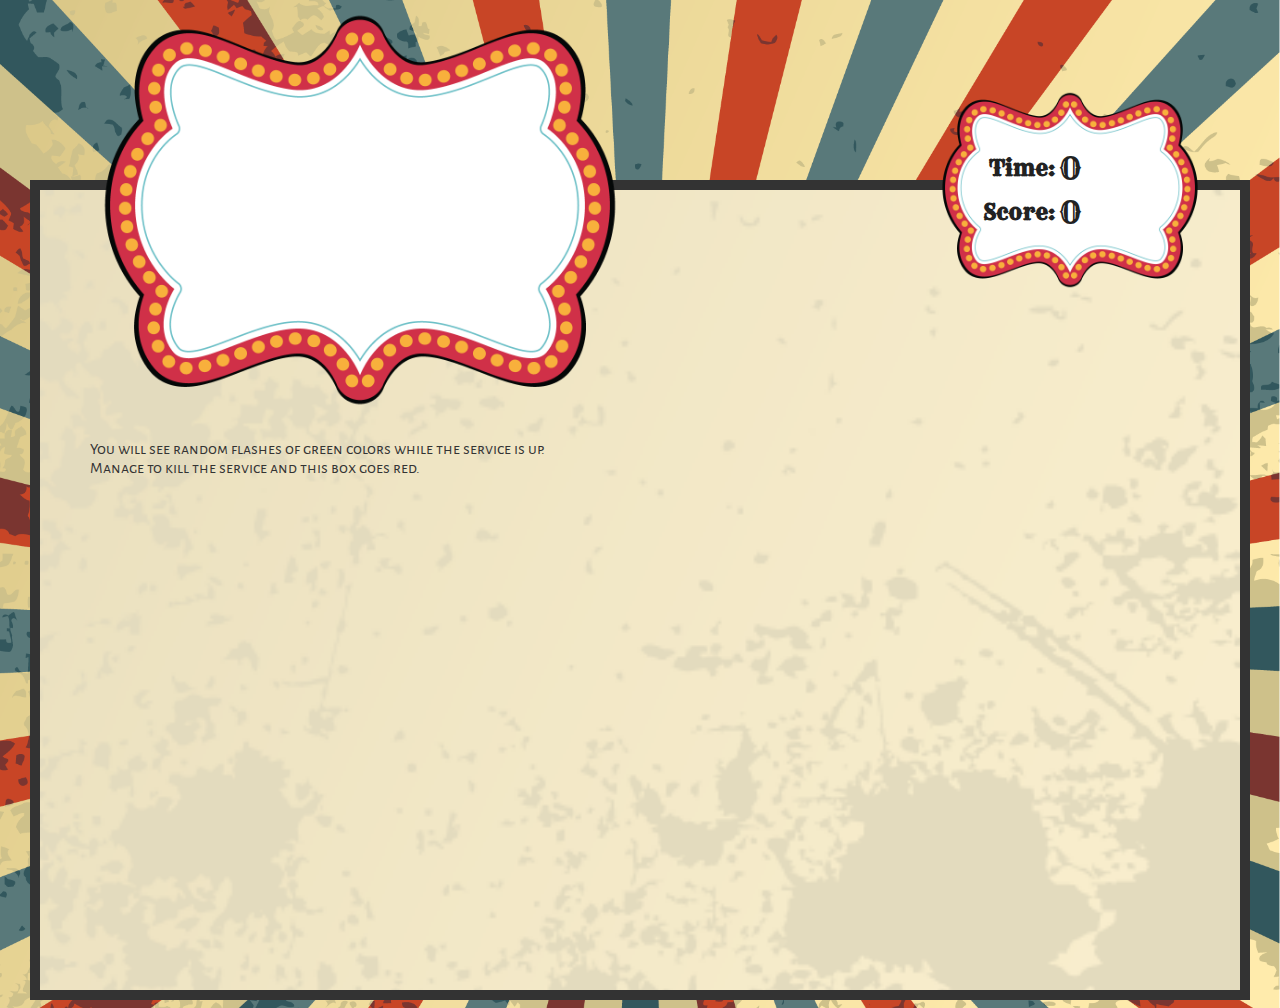
<file: apps/game/containers/default/index.html>
<!--
Copyright 2017 Google Inc. All Rights Reserved.

Licensed under the Apache License, Version 2.0 (the "License");
you may not use this file except in compliance with the License.
You may obtain a copy of the License at

    http://www.apache.org/licenses/LICENSE-2.0

Unless required by applicable law or agreed to in writing, software
distributed under the License is distributed on an "AS IS" BASIS,
WITHOUT WARRANTIES OR CONDITIONS OF ANY KIND, either express or implied.
See the License for the specific language governing permissions and
limitations under the License.
-->
<!DOCTYPE html>
<html lang="en">
<head>
    <meta charset="UTF-8">
    <meta name="viewport" content="width=device-width, initial-scale=1, maximum-scale=1, user-scalable=0"/> 
    <title>Whack a Pod!</title>
    <link href="https://fonts.googleapis.com/css?family=Alegreya+Sans+SC|Rye|Source+Code+Pro" rel="stylesheet">
    <link href="assets/css/main.css" rel="stylesheet">
    <script src="https://ajax.googleapis.com/ajax/libs/jquery/3.1.1/jquery.min.js"></script>
    <script src="assets/js/lib.js"></script>
    <script src="assets/js/main.js"></script>
</head>
<body>
    <div class="holder">
        <div class="report"></div>
         <p>You will see random flashes of green colors while the service is up.<br /> 
        Manage to kill the service and this box goes red.</p>

        <div class="pods">
        </div>
        <div class="pods-table">
            <table>
                <tr>
                    <td id="pod-0"></td>
                    <td id="pod-1"></td>
                    <td id="pod-2"></td>
                </tr>
                <tr>
                    <td id="pod-3"></td>
                    <td id="pod-4"></td>
                    <td id="pod-5"></td>
                </tr>
                <tr>
                    <td id="pod-6"></td>
                    <td id="pod-7"></td>
                    <td id="pod-8"></td>
                    <td id="pod-9"></td>
                    <td id="pod-10"></td>
                    <td id="pod-11"></td>
                </tr>
            </table>
        </div>
        <div class="alert">
            <div class="msg"></div>
        </div>
        <div class="bombpanel">
            <img id="bomb" src="assets/img/bomb_waiting.png" />
            <p>Click the bomb to whack all the pods at once!</p>
        </div>
        <div class="scoreboard">
            <table>
                <tr>
                    <th>Time:
                    <td class="timer">0</td>
                </tr>
                <tr>
                    <th>Score:
                    <td class="total">0</td>
                </tr>
            </table>
        </div>
        <div class="overlay overlay-report">
            <p>We have a <a href="http://kubernetes.io/docs/user-guide/services/">Kubernetes service</a> 
            that <a href="/api/color/index.php">returns a random color of green</a>.  You can see the color of this 
            sign changing constantly because we constantly poll it. That's how 
            we know Kubernetes is keeping the service up.</p> 
        </div>
        <div class="overlay overlay-pods">
            <p>Each one of these moles represents an actual Kuberntes pod. When 
            you whack them, you kill the pod. The goal is to try and knock down 
            enough pods that you disrupt the service. <strong>Notice:</strong></p> 
            
            <ul>
                <li>How fast Kubernetes pods come back up</li>
                <li>How hard it is to disrupt the service.</li>
                <li>How fast the service comes back up after you manage to disrupt it</li>
            </ul>    
        </div>
        <div class="overlay overlay-scoreboard">
            <p>Scoring</a> 
            <table>
                <tr><th>Knock down pod:</th><td class="number">1</td><td>point</td></tr>
                <tr><th>Disrupt service:</th><td class="number">100</td><td>points</td></tr>
            </table>
        </div>
        
    </div>
    
    <div id="start-modal" class="modal">
        <div class="modal-message">
            <h1>Welcome!</h1>
            <p>Push the button to deploy to Kubernetes.
            When ready, a whistle wil blow, and then you'll get to knock down
               Kubernetes pods/moles. The pods are keeping your 
                service up. 
                
            <p><strong>See if you can knock down enough of them to 
                disrupt the service.</strong>
            </p>
            <button id="deploy-start">Click to deploy</button>
            <br /><br />
            <code>
                kubectl create -f whack-a-pod-deployment.yaml
            </code>    

        </div>
    </div>
    <div id="end-modal" class="modal">
        <div class="modal-message">
            <h1>Good Job!</h1>
            <p>You did the following:</p>
            <ul>
                <li>Killed <span id="total-pods">0</span></li>
                <li>Caused <span id="total-knockdowns">0</span></li>
                <li>For total of <span id="total-score">0</span></li>
            </ul>    
            <button id="restart">Restart</button>
        </div>
    </div>        
</body>
</html>
</file>
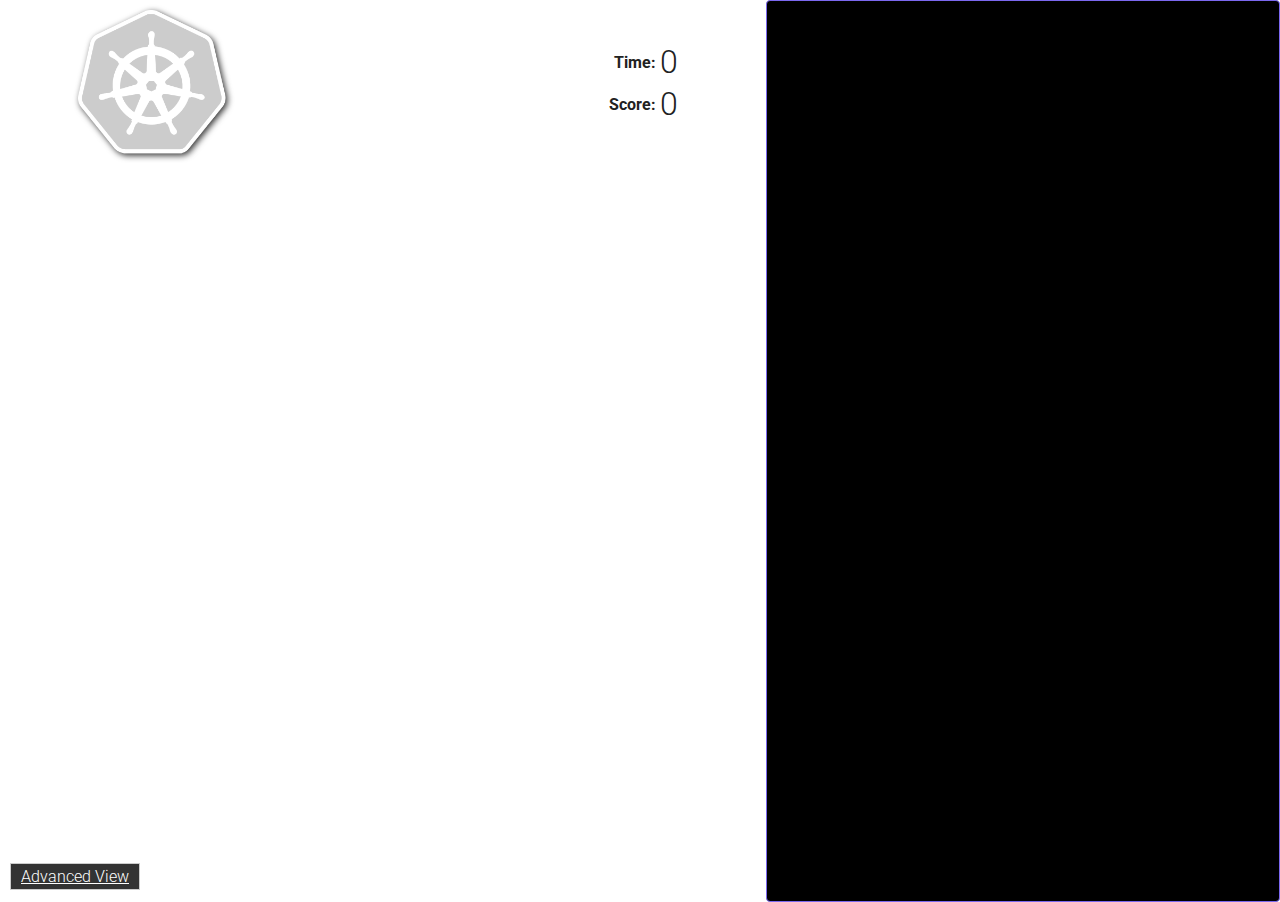
<file: apps/game/containers/default/next.html>
<!--
Copyright 2017 Google Inc. All Rights Reserved.

Licensed under the Apache License, Version 2.0 (the "License");
you may not use this file except in compliance with the License.
You may obtain a copy of the License at

    http://www.apache.org/licenses/LICENSE-2.0

Unless required by applicable law or agreed to in writing, software
distributed under the License is distributed on an "AS IS" BASIS,
WITHOUT WARRANTIES OR CONDITIONS OF ANY KIND, either express or implied.
See the License for the specific language governing permissions and
limitations under the License.
-->
<!DOCTYPE html>
<html lang="en">
<head>
    <meta charset="UTF-8">
    <meta name="viewport" content="width=device-width, initial-scale=1, maximum-scale=1, user-scalable=0"/> 
    <title>Whack a Pod!</title>
    <link href="//fonts.googleapis.com/css?family=Roboto:100,300,400,500,700,900,900i|Source+Code+Pro:400,900" rel="stylesheet">
    <link href="assets/css/next.css" rel="stylesheet">
    <script src="https://ajax.googleapis.com/ajax/libs/jquery/3.2.1/jquery.min.js"></script>
    <script src="assets/js/lib.js"></script>
    <script src="assets/js/next.js"></script>
</head>
<body>
    <div class="holder">
        <div class="report"></div>
         

        <div class="pods-table">
            <table>
                <tr>
                    <td id="pod-0"></td>
                    <td id="pod-1"></td>
                    <td id="pod-2"></td>
                </tr>
                <tr>
                    <td id="pod-3"></td>
                    <td id="pod-4"></td>
                    <td id="pod-5"></td>
                </tr>
                <tr>
                    <td id="pod-6"></td>
                    <td id="pod-7"></td>
                    <td id="pod-8"></td>
                </tr>
            </table>
        </div>
        <div class="pods-explain">
            <table>
                <tr>
                    <th class="pending">Can't hit&hellip; yet. </th>
                </tr>
                <tr>
                    <th class="running">Hit away.</th>
                </tr>
                <tr>
                    <th class="terminating">Already Hit.</th>
                </tr>
            </table>
        </div>    
        <div class="alert">
            <div class="msg"></div>
        </div>
        <div class="bombpanel">
            <img id="bomb" src="assets/img/bomb_waiting_next.png" />
            <p>Click the star to whack all the pods at once!</p>
        </div>
        <div class="scoreboard">
            <table>
                <tr>
                    <th>Time:
                    <td class="timer">0</td>
                </tr>
                <tr>
                    <th>Score:
                    <td class="total">0</td>
                </tr>
            </table>
        </div>
        <div class="overlay overlay-report">
            <p>We have a <a href="http://kubernetes.io/docs/user-guide/services/">Kubernetes service</a> 
            that <a href="/api/color/index.php">returns a random color of green</a>.  You can see the color of this 
            sign changing constantly because we constantly poll it. That's how 
            we know Kubernetes is keeping the service up.</p> 
        </div>
        <div class="overlay overlay-pods">
            <p>Each one of these moles represents an actual Kuberntes pod. When 
            you whack them, you kill the pod. The goal is to try and knock down 
            enough pods that you disrupt the service. <strong>Notice:</strong></p> 
            
            <ul>
                <li>How fast Kubernetes pods come back up</li>
                <li>How hard it is to disrupt the service.</li>
                <li>How fast the service comes back up after you manage to disrupt it</li>
            </ul>    
        </div>
        <div class="overlay overlay-scoreboard">
            <p>Scoring</a> 
            <table>
                <tr><th>Knock down pod:</th><td class="number">1</td><td>point</td></tr>
                <tr><th>Disrupt service:</th><td class="number">100</td><td>points</td></tr>
            </table>
        </div>
        
    </div>
    
    <div id="start-modal" class="modal">
        <div class="modal-message">
            <h1>Welcome!</h1>
            <p>Push the button to deploy to Kubernetes.
            When ready, a whistle will blow, and then you'll get to knock down
               Kubernetes pods. The pods are keeping your service up. 
                
            <p><strong>See if you can knock down enough of them to 
                disrupt the service!</strong>
            </p>
            <button id="deploy-start">Click to deploy</button>
            <br /><br />
            <code> 
                kubectl create -f whack-a-pod-deployment.yaml
            </code>    

        </div>
    </div>
    <div id="end-modal" class="modal">
        <div class="modal-message">
            <h1>Good Job!</h1>
            <p>You did the following:</p>
            <ul>
                <li>Killed <span class="totals" id="total-pods">0</span></li>
                <li>Caused <span class="totals" id="total-knockdowns">0</span></li>
                <li>For total of <span class="totals" id="total-score">0</span></li>
            </ul>    
            <button id="restart">Restart</button>
        </div>
    </div> 
    
    <pre><div id="logwindow"></div></pre>
     <nav><a href="advanced.html">Advanced View</a></nav>          
</body>
</html>
</file>
<file: apps/game/containers/default/assets/css/main.css>
/*Copyright 2017 Google Inc. All Rights Reserved.

Licensed under the Apache License, Version 2.0 (the "License");
you may not use this file except in compliance with the License.
You may obtain a copy of the License at

    http://www.apache.org/licenses/LICENSE-2.0

Unless required by applicable law or agreed to in writing, software
distributed under the License is distributed on an "AS IS" BASIS,
WITHOUT WARRANTIES OR CONDITIONS OF ANY KIND, either express or implied.
See the License for the specific language governing permissions and
limitations under the License.*/

body{
    background: url("background2.png");
    background-size: cover;
    color: #333;
    font-family: 'Alegreya Sans SC', sans-serif;
}
.holder{
    padding-top: 250px;
    width: 1200px;
    margin: 180px auto 5px auto;
    background: url("holder_background.png");
    background-size: cover;
    border: 10px solid #333;
    min-height: 550px;
    position: relative;
}

.holder p{
     margin: 0 50px;
}

.report{
    position: absolute;
    left: 20px;
    top: -180px;
    width: 600px;
    height: 400px;
    padding-top: 110px;
    transition: color 0.2s ease;
    font-family: 'Rye', cursive;
    font-size: 2.8rem;
    color: #222;
    text-align: center;
    background: url("sign.png");
    background-size: contain;
    background-repeat: no-repeat;
}
.report span{
    margin: 0 100px;
    display: block;
}

.scoreboard{
    width: 300px;
    height: 200px;
    padding-top: 55px;
    font-family: 'Rye', cursive;
    font-size: 1.4rem;
    color: #222;
    text-align: center;
    background: url("sign.png");
    background-size: contain;
    background-repeat: no-repeat;
    position: absolute;
    right: 20px;
    top: -100px;
}
.scoreboard table{
    margin: 0 60px;
}
.scoreboard th{
    text-align: right;
}
.scoreboard td{
    font-size: 2rem;
}

.pods{
    cursor: url("cursor_inactive.png"), auto;
    margin: 0px 50px 0 50px;
    display: block;
    position: relative;
    z-index: 25;
    user-select: none;
}



.pod{
    cursor: url("cursor.png"), pointer;
    width: 78px;
    height: 83px;
    margin: 5px 5px 35px 5px;
    background-size: contain;
    background-repeat: no-repeat;
    display: inline-block;
    cursor: url("cursor.png"), pointer;
    text-align: center;
    vertical-align: bottom;
    font-family: 'Alegreya Sans SC', sans-serif;
    font-size: 1.5rem;
    position: relative;
    user-select: none;
}

.pod span{
    position: absolute;
    bottom: -25px;
    width: 100%;
    display: block;
    left: 0;
    text-align: center;

}


.pending {
    background-image: url("pending.png");
    color:yellow;
}

.running {
    background-image: url("running.png");
    color:#555;
}

.terminating {
    background-image: url("terminating.png");
    color:red;
}

#bomb{
    width: 200px;
    height: 199px;
}

.bombpanel{
    display:none;
    position: absolute;
    right: 0;
    top: 50%;
    width: 50%;
}

.bombpanel p{
    position: absolute;
    top: 40px;
    right:0;
    width: 60%;
    font-size: 2rem;
}    

.alert{
    position: absolute;
    right:15%;
    top: -15%;
    width: 50%;
    background: url("alert.png");
    background-size: cover;
    background-repeat: no-repeat;
    font-family: 'Rye', cursive;
    font-size: 1.8rem;
    width: 571px;
    height: 526px;
    margin: 5px auto;
    text-align: center;
    color: #444;
    z-index: 50;
    display: none;
}

.alert .msg{
    position: absolute;
    top: 180px;
    margin: 0 140px 0 140px; 
}

.overlay{
    font-family: 'Source Code Pro', monospace;
    font-size: 14px;
    background-color: #ccc;
    border: 1px solid red;
    display: none;
}

.overlay p{
    margin: 10px;
    padding: 10px;
}

.overlay table{
    margin: 10px;
    padding: 10px;
}


.overlay th{
    text-align: left;
    font-weight: 500;
}

.overlay th, .overlay td{
    padding: 2px 4px;
}

.overlay td.number{
    text-align: right;
    font-weight: 900;
}


.overlay-report{
    position:absolute;
    top: -180px;
    left: 40px;
    width: 550px;
}

.overlay-pods{
    position: absolute;
    width: 620px;
    right: 20px;
    top: 110px; 

}

.overlay-scoreboard{
    position: absolute;
    width: 320px;
    right: 20px;
    top: -180px;

}

.explain{
    position: fixed;
    right: 0;
    top: 0;
    margin: 5px;
    padding: 5px;
    background-color: #ccc;
    border: 1px solid red;
    opacity: 0.5;
    cursor: pointer;

}

.explain-show{
    background-color: #fff;
    border: 1px solid red;
    opacity: 1;

}

.pods-table{
    margin: 0px 50px 0 50px;
    cursor: url("cursor_inactive.png"), auto;
}

.modal{
    min-height: 100%;
    width: 100%;
    background-color: rgba(66,66,66,.5);
    position: absolute;
    top: 0;
    left: 0;
    display: none;
    z-index: 98;
}

.modal-message{
    font-family: 'Source Code Pro', monospace;
    height: 300px;
    width: 600px;
    background-color: #fff;
    margin: 200px auto;
    padding: 20px;
    border: 3px solid #333;
    z-index: 99;
}

.modal-message code{
    background-color: #000;
    color: #0f0;
    display: block;
    margin: 3px 0;
    padding: 2px;
    border: 1px solid #999;
}
</file>
<file: apps/game/containers/default/assets/css/next.css>
/*Copyright 2017 Google Inc. All Rights Reserved.

Licensed under the Apache License, Version 2.0 (the "License");
you may not use this file except in compliance with the License.
You may obtain a copy of the License at

    http://www.apache.org/licenses/LICENSE-2.0

Unless required by applicable law or agreed to in writing, software
distributed under the License is distributed on an "AS IS" BASIS,
WITHOUT WARRANTIES OR CONDITIONS OF ANY KIND, either express or implied.
See the License for the specific language governing permissions and
limitations under the License.*/

body{
    color: #333;
    font-family: 'Roboto', sans-serif;
    font-weight: 300;
}


.holder{
    padding-top: 250px;
    width: 60%;
    margin: 50px 0 5px 0;
    background-size: cover;
    position: relative;
    border-radius: 4px;
    overflow: 0;
}

.holder p{
     margin: 0 25px;
}

.holder p:first-of-type{
    margin-top: -90px;
}


.report{
    position: absolute;
    left: 70px;
    top: -40px;
    width: 150px;
    height: 135px;
    padding-top: 140px;
    transition: color 0.2s ease;
    -webkit-transition: -webkit-filter 0.2s ease;
    color: #222;
    text-align: center;
    background: url("service_inactive.png");
    background-size: contain;
    background-repeat: no-repeat;
    -webkit-filter: drop-shadow(2px 2px 3px #333);
}

#report_message{
    position: absolute;
    top: 120px;
    left: 45px;
    font-weight: 700;
}

.report span{
    font-weight: 900;
    display: block;
    width: 300px;
    position: relative;
    top: 15px;
    left: -75px;
}

.service_up{
    background: url("service_up.png");
    background-size: contain;
    background-repeat: no-repeat;
}

.service_down{
    background: url("service_down.png");
    background-size: contain;
    background-repeat: no-repeat;
}



.scoreboard{
    width: 200px;
    height: 100px;
    padding-top: 25px;
    color: #222;
    text-align: center;
    position: absolute;
    right: 20px;
    top: -35px;
    border-radius: 2px;

}
.scoreboard table{
    margin: 0 60px;
}
.scoreboard th{
    text-align: right;
}
.scoreboard td{
    font-size: 2rem;
}




.pod{
    cursor: url("cursor_next.png"), pointer;
    width: 80px;
    height: 80px;
    margin: 5px 5px 35px 5px;
    background-color: #000000;
    color: #fff;
    display: inline-block;
    text-align: center;
    vertical-align: bottom;
    position: relative;
    user-select: none;
    border-radius: 50px;
    border: 5px solid #ccc;
    transition: border-color .5s, border-width .5s, -webkit-filter 0.5s ;
}

.pod span{
    position: relative;
    top: 30px;
    width: 100%;
    display: block;
    left: 0;
    text-align: center;
    font-weight: 700;
}

.pods-table{
    margin: -110px 50px 0 50px;
    width: 380px;
    cursor: url("cursor_next_inactive.png"), auto;
    position: relative;
}



.pending {
    background-color: #fabb05;
    cursor: url("cursor_next_inactive.png"), auto;
    -webkit-filter: drop-shadow(1px 1px 1px rgba(66,66,66,.8));
}

.running {
    background-color:#0f9058;
    cursor: url("cursor_next.png"), auto;
    -webkit-filter: drop-shadow(4px 4px 5px rgba(66,66,66,.5));
}

.hit {
    -webkit-filter: drop-shadow(1px 1px 1px rgba(66,66,66,.8));
    cursor: url("cursor_next_down.png"), auto;
}

.running:active {
    -webkit-filter: drop-shadow(1px 1px 1px rgba(66,66,66,.8));
    cursor: url("cursor_next_down.png"), auto;
}

.terminating {
    background-color: #ccc;
    cursor: url("cursor_next_inactive.png"), auto;
     -webkit-filter: drop-shadow(1px 1px 1px rgba(66,66,66,.8));
}

.pods-explain{
    position: absolute;
    top: 430px;
    left: 500px;
    display: none;
}

th.pending, th.running, th.terminating{
    color: #fff;
    padding: 5px 10px;
    -webkit-filter: none;
}

th.pending{
    background-color: #fabb05;
}
th.running{
    background-color:#0f9058;
}
th.terminating{
    background-color: #ea4335;
}

#bomb{
    top: 40px;
    width: 330px;
    height: 311px;
    position: relative;
    margin: 0 auto;
    -webkit-animation-name: orangeShadowPulse;
    -webkit-animation-duration: 1s;
    -webkit-animation-iteration-count: infinite;
}

@-webkit-keyframes orangeShadowPulse {
  from {  -webkit-filter: drop-shadow(3px 3px 5px #E17C26); }
  50% { -webkit-filter: drop-shadow(3px 3px 5px #FABB05); }
  to { -webkit-filter: drop-shadow(3px 3px 5px #E17C26); }
}

@-webkit-keyframes orangeTextPulse {
  from { color: #E17C26;  }
  50% { color: #FABB05;  }
  to { color: #E17C26;  }
}

.bombpanel{
    display:none;
    position: absolute;
    right: -10%;
    top: 30px;
    width: 400px;
}

.bombpanel p{
    position: relative;
    text-align: center;
    left:40px;
    width: 50%;
    top: 40px;
    font-size: 1.2rem;
    font-weight: 900;
    font-style: italic;
    -webkit-animation-name: orangeTextPulse;
    -webkit-animation-duration: 1s;
    -webkit-animation-iteration-count: infinite;
}    

.modal{
    min-height: 100%;
    width: 100%;
    background-color: rgba(66,66,66,.5);
    position: absolute;
    top: 0;
    left: 0;
    display: none;
    z-index: 98;
}

.modal-message{
    font-weight: 300;
    height: 350px;
    width: 500px;
    background-color: #fff;
    margin: 200px auto;
    padding: 20px;
    border: 3px solid #333;
    z-index: 99;
    box-shadow: 3px 3px 5px rgba(0,0,0,.5);
    border-radius: 4px;
}

code{
    background-color: #000;
    color: #0f0;
    display: block;
    margin: 3px 0;
    padding: 2px;
    border: 1px solid #999;
}

.overlay{
    font-family: 'Source Code Pro', monospace;
    font-size: 14px;
    background-color: #ccc;
    border: 1px solid red;
    display: none;
}

.overlay p{
    margin: 10px;
    padding: 10px;
}

.overlay table{
    margin: 10px;
    padding: 10px;
}


.overlay th{
    text-align: left;
    font-weight: 500;
}

.overlay th, .overlay td{
    padding: 2px 4px;
}

.overlay td.number{
    text-align: right;
    font-weight: 900;
}


.overlay-report{
    position:absolute;
    top: -180px;
    left: 40px;
    width: 550px;
}

.overlay-pods{
    position: absolute;
    width: 620px;
    right: 20px;
    top: 110px; 

}

.overlay-scoreboard{
    position: absolute;
    width: 320px;
    right: 20px;
    top: -180px;

}


.alert{
    position: absolute;
    right: 10px;
    top: 70px;
    width: 360px;
    height: 30px;
    margin: 5px auto;
    text-align: center;
    color: #444;
    z-index: 50;
    display: none;
    border: 2px solid #4285F4;
    background-color: #f0f0f0;
    box-shadow: 3px 3px 5px rgba(66,66,66,.5);
    border-radius: 4px;
    font-weight: 900;
    font-size: 1.3rem;
    padding: 20px;
    
}


.totals{
    font-weight: 700;
}

#logwindow{
    width: 40%;
    margin: 0;
    position: absolute;
    right: 0;
    top: 0;
    height: 100%;
    background-color: #000000;
    color: #0f0;
    border-radius: 4px;
    border: 1px solid mediumslateblue;
    overflow: hidden;
    font-size: .5rem;
}    

pre{
    font-family: 'Source Code Pro', monospace;
}

pre .phase{
    font-weight: 900;
    background-color: #0f0;
    color: #000;
}

button{
  margin      : 0;
  padding     : 0;
  border      : 0;
  background  : transparent;
  font-family : inherit;
  font-size   : 1em;
  cursor      : pointer;
}

button::-moz-focus-inner{
  padding : 0;
  border  : 0;
}

button:focus {outline:0;}

button{
    cursor: url("cursor_next.png"), pointer;
    width: 80px;
    height: 80px;
    margin: 5px 5px 5px 5px;
    background-color: #000000;
    color: #fff;
    display: inline-block;
    text-align: center;
    vertical-align: bottom;
    position: relative;
    user-select: none;
    border-radius: 50px;
    border: 5px solid #ddd;
    background-color: #4285F4;
}

button#deploy-end{
    background-color: #ea4335;
}

button.small{
    cursor: pointer;
    position: absolute;
    right: 2px;
    width: 40px;
    height: 40px;
    margin: 5px 5px 5px 5px;
    background-color: #ea4335;
}

button.small.reset{
    background-color: #4285F4;
}

.node{
    border: 5px solid #ddd;
    border-radius: 5px;
    position: relative;
    margin-bottom: 5px;
    width: 45%;
    display: inline-block;
    vertical-align: top;
    margin-right: 10px;
    height: 600px;
}

.node p {
    position: relative;
    top: 100px;
}


.node .pod{
    top: 100px;
}

#endpoint{
    position: absolute;
    left: 250px;
    top: 20px;
    width: 450px;
}

#service{
    border: 5px dotted #ddd;
    border-radius: 5px;
    position: relative;
    top: -230px;
    height: 160px;
    width: 92%;
    margin-bottom: -220px; 

}

#deploy-end{
    display: none;
}

.kube-label{
    font-family: 'Source Code Pro', monospace;
    position: absolute;
    bottom: 2px;
    right: 2px;
}

.pod .kube-label{
    bottom: 2px;
    right: 25px;
    font-size: 10px;
}


dl{
    font-size: 18px;
}
dt{
    font-weight: bold;
    font-family: 'Source Code Pro', monospace;

}
dd{
    width: 700px;
    margin-bottom: 5px;
}

.responder{
    border-color: #FABB05;
    animation: pulse 2s infinite;
    -webkit-filter: drop-shadow(4px 4px 5px rgba(33,33,33,.8));
}


@keyframes pulse {
  0% {
    border-color: #FABB05;
  }
  50% {
    border-color: #FFFFFF;
  }
  100% {
    border-color: #FABB05;
  }

}


nav a{
    position: fixed;
    display: block;
    bottom: 10px;
    left: 10px;
    z-index: 100;
    border: 1px solid #ccc;
    background-color: #333;
    padding: 3px 10px;
    color: #FFF; 
}

#deployment{
    width: 500px;
    display: inline-block;
    vertical-align: middle;
    margin-top: -60px;
}
</file>
